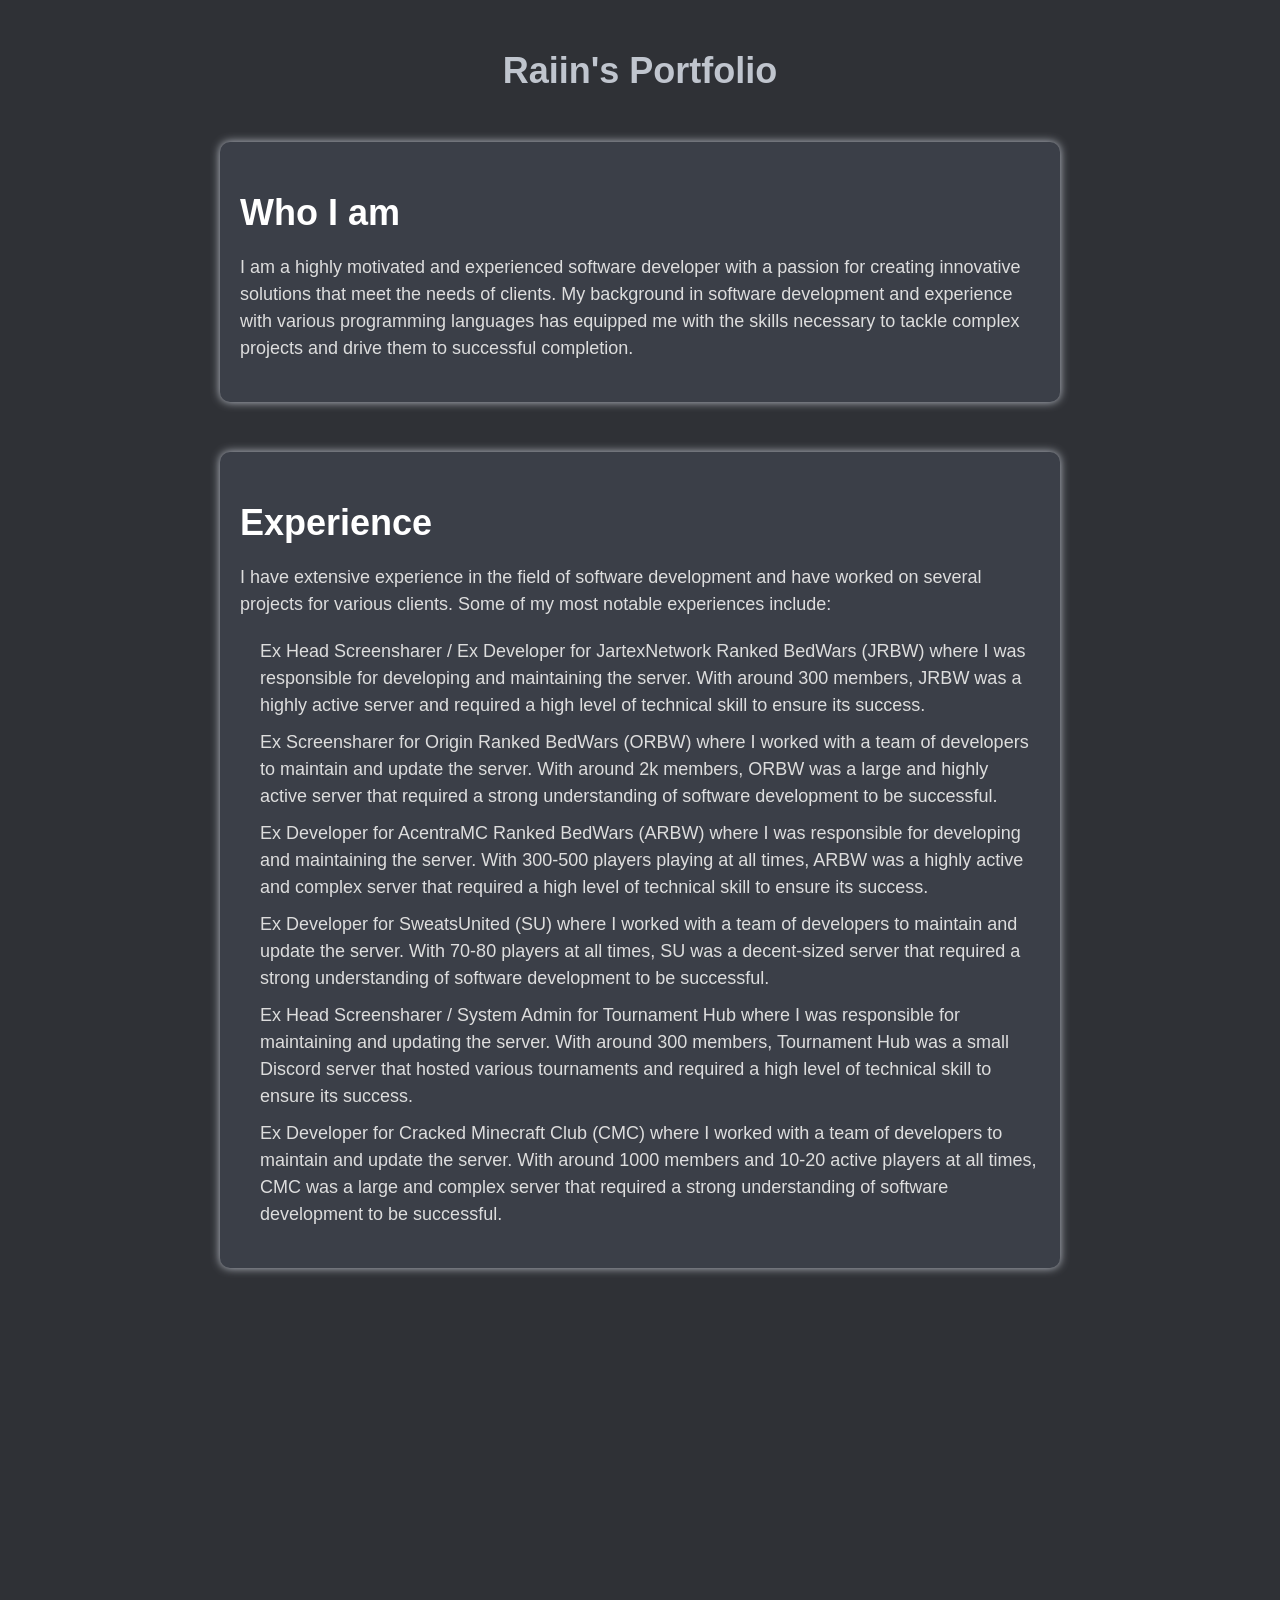
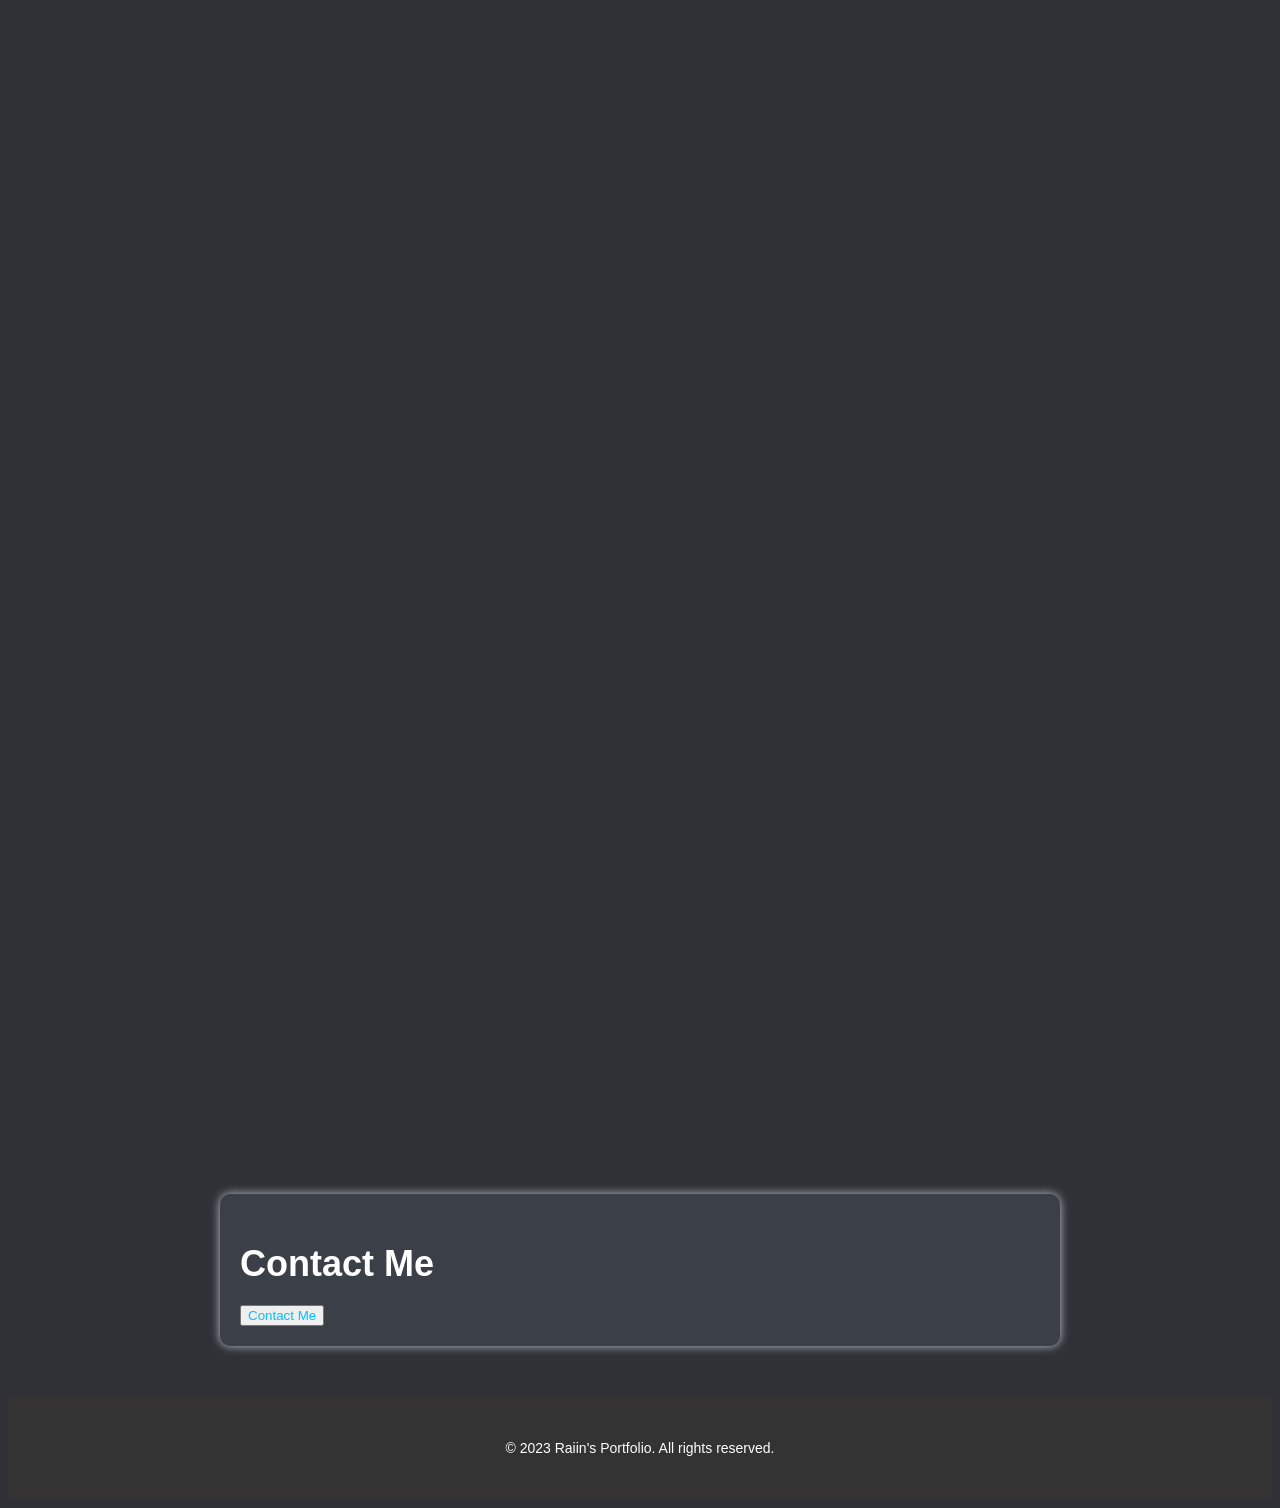
<file: index.html>
<!DOCTYPE html>
<html>
  <head>
    <meta charset="UTF-8">
    <title>Raiin's Portfolio</title>
    <link rel="stylesheet" type="text/css" href="style.css">
    <script src="dortIsAQT.js"></script>
  </head>
  <body>
    <header>
      <h1>Raiin's Portfolio</h1>
    </header>
    <main>
      <section id="about">
        <h2>Who I am</h2>
        <p>I am a highly motivated and experienced software developer with a passion for creating innovative solutions that meet the needs of clients. My background in software development and experience with various programming languages has equipped me with the skills necessary to tackle complex projects and drive them to successful completion.</p>
      </section>
      <section id="experience">
        <h2>Experience</h2>
        <p>I have extensive experience in the field of software development and have worked on several projects for various clients. Some of my most notable experiences include:</p>
        <ul>
          <li>Ex Head Screensharer / Ex Developer for JartexNetwork Ranked BedWars (JRBW) where I was responsible for developing and maintaining the server. With around 300 members, JRBW was a highly active server and required a high level of technical skill to ensure its success.</li>
          <li>Ex Screensharer for Origin Ranked BedWars (ORBW) where I worked with a team of developers to maintain and update the server. With around 2k members, ORBW was a large and highly active server that required a strong understanding of software development to be successful.</li>
          <li>Ex Developer for AcentraMC Ranked BedWars (ARBW) where I was responsible for developing and maintaining the server. With 300-500 players playing at all times, ARBW was a highly active and complex server that required a high level of technical skill to ensure its success.</li>
          <li>Ex Developer for SweatsUnited (SU) where I worked with a team of developers to maintain and update the server. With 70-80 players at all times, SU was a decent-sized server that required a strong understanding of software development to be successful.</li>
          <li>Ex Head Screensharer / System Admin for Tournament Hub where I was responsible for maintaining and updating the server. With around 300 members, Tournament Hub was a small Discord server that hosted various tournaments and required a high level of technical skill to ensure its success.</li>
          <li>Ex Developer for Cracked Minecraft Club (CMC) where I worked with a team of developers to maintain and update the server. With around 1000 members and 10-20 active players at all times, CMC was a large and complex server that required a strong understanding of software development to be successful.</li>
        </ul>
      </section>
      <section id="skills">
        <h2>Skills</h2>
        <p>In addition to my experience, I have a strong set of technical skills that I have honed over the years. Some of my most notable skills include:</p>
        <ul>
          <li>Bash</li>
          <li>JavaScript</li>
          <li>TypeScript</li>
          <li>Python</li>
          <li>Java</li>
          <li>HTML</li>
          <li>CSS</li>
          <li>PHP</li>
  </ul>
  <p>
    Extensive education in software development, including passing several very expensive and difficult development exams.
  </p>
  <p>
    Experience with web development for MistyMC and AcentraMC.
  </p>
<section id="projects">
        <h2>Projects</h2>
        <p>I have worked on several interesting projects throughout my career as a software developer. Some of my most notable projects include:</p>
        <ul>
          <li>Development of a custom plugin for JartexNetwork Ranked BedWars (JRBW) that allowed players to customize their in-game experience and create unique game modes. This project required extensive knowledge of Java and JavaScript.</li>
          <li>Development of a custom game mode for Origin Ranked BedWars (ORBW) that combined elements of strategy and skill. This project required a strong understanding of game development and programming.</li>
          <li>Creation of a custom website for AcentraMC Ranked BedWars (ARBW) that provided information about the server and allowed players to connect and join games. This project required extensive knowledge of web development and design.</li>
          <li>Development of a custom Discord bot for Tournament Hub that allowed members to sign up for tournaments, view tournament schedules, and receive updates about tournament results. This project required a strong understanding of API development and integration.</li>
          <li>Creation of a custom website for Cracked Minecraft Club (CMC) that provided information about the server, allowed members to connect and join games, and provided a platform for members to engage with each other. This project required extensive knowledge of web development and design.</li>
        </ul>
      </section>
    </main>
<section id="contact">
      <h2>Contact Me</h2>
        <button><a href="/contactme">Contact Me</a></button>
      </section>
    <footer>
      <p>&copy; 2023 Raiin's Portfolio. All rights reserved.</p>
    </footer>
    </main>
  </body>
</html>
</file>
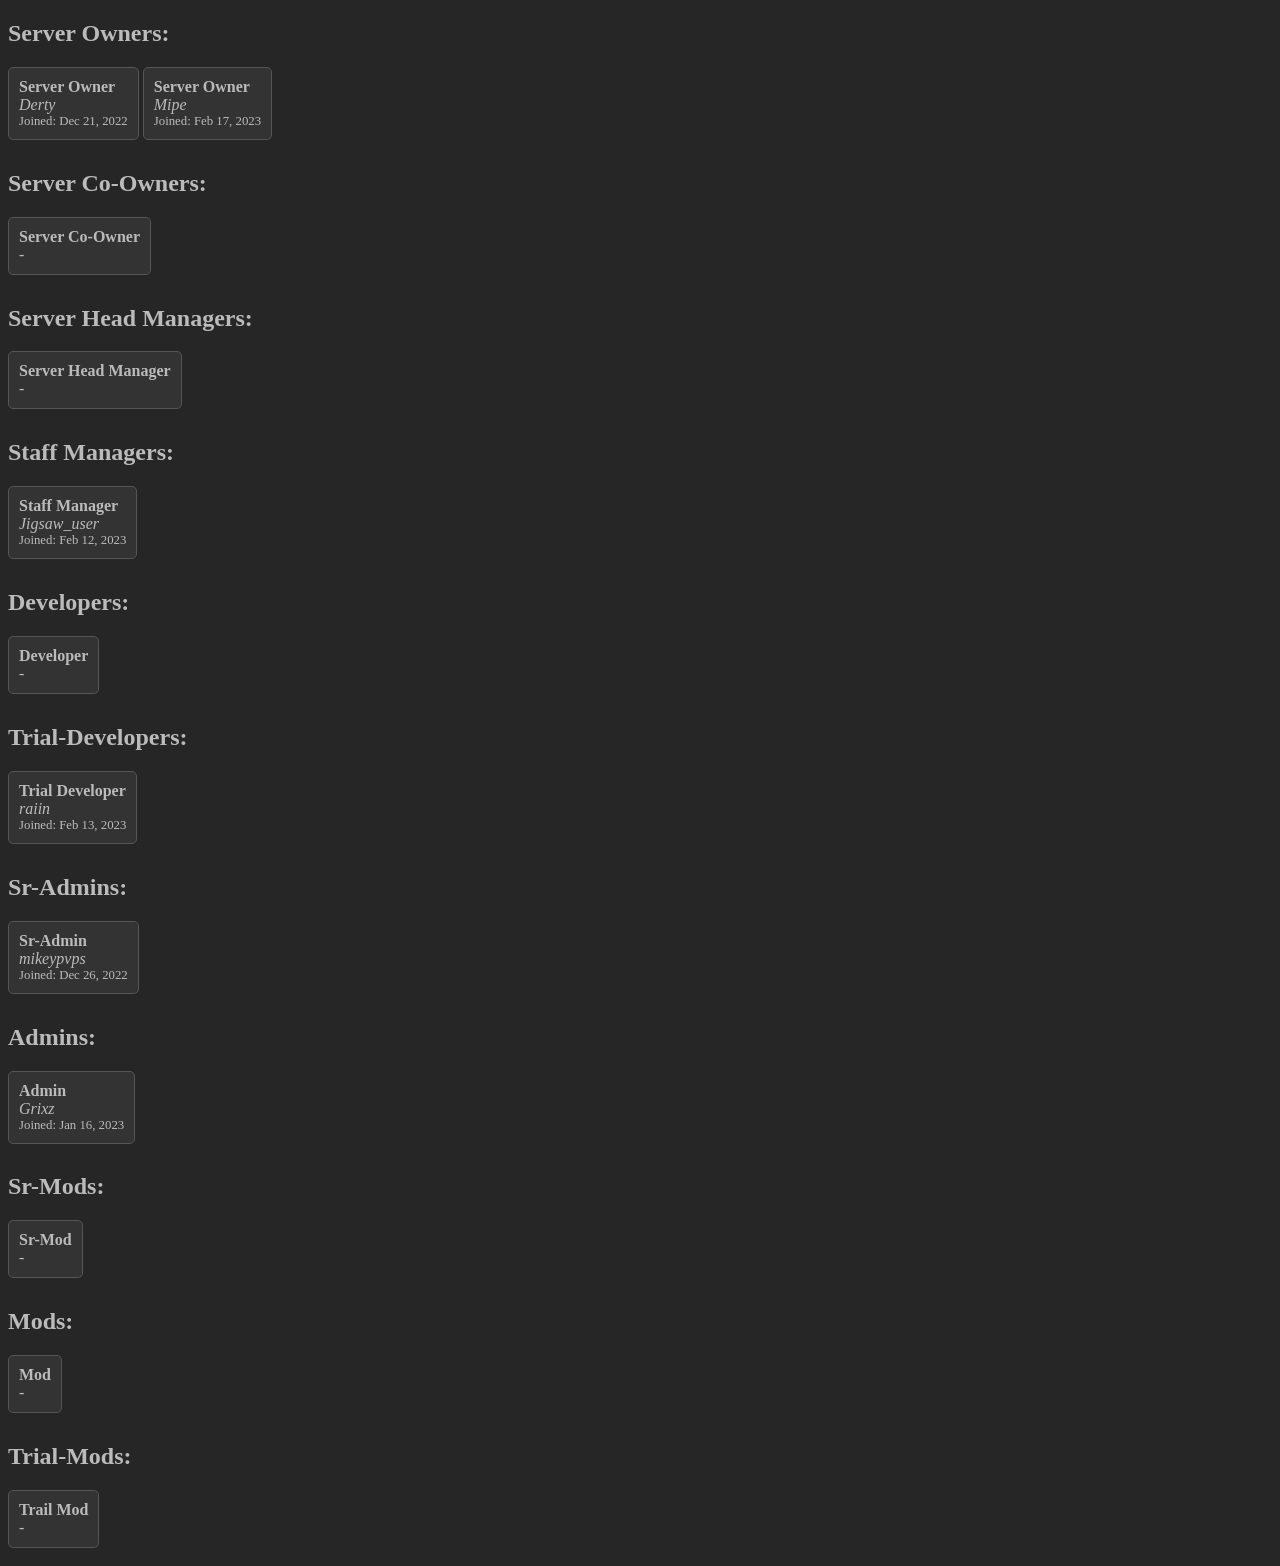
<file: velony-showcase/stafflist/index.html>
<!DOCTYPE html>
<html>
  <head>
    <title>Staff Members</title>
    <link rel="stylesheet" href="style.css"> 
  </head>
  <body>
    <h2>Server Owners:</h2>
    <div class="staff-member">
      <div class="staff-member__position">Server Owner</div>
      <div class="staff-member__name">Derty</div>
      <div class="staff-member__date">Joined: Dec 21, 2022</div>
    </div>
    <div class="staff-member">
      <div class="staff-member__position">Server Owner</div>
      <div class="staff-member__name">Mipe</div>
      <div class="staff-member__date">Joined: Feb 17, 2023</div>
    </div>

    <h2>Server Co-Owners:</h2>
    <div class="staff-member">
      <div class="staff-member__position">Server Co-Owner</div>
      <div class="staff-member__name">-</div>
      <div class="staff-member__date"></div>
    </div>

    <h2>Server Head Managers:</h2>
    <div class="staff-member">
      <div class="staff-member__position">Server Head Manager</div>
      <div class="staff-member__name">-</div>
      <div class="staff-member__date"></div>
    </div>

    <h2>Staff Managers:</h2>
    <div class="staff-member">
      <div class="staff-member__position">Staff Manager</div>
      <div class="staff-member__name">Jigsaw_user</div>
      <div class="staff-member__date">Joined: Feb 12, 2023</div>
    </div>

    <h2>Developers:</h2>
    <div class="staff-member">
      <div class="staff-member__position">Developer</div>
      <div class="staff-member__name">-</div>
      <div class="staff-member__date"></div>
    </div>

    <h2>Trial-Developers:</h2>
    <div class="staff-member">
      <div class="staff-member__position">Trial Developer</div>
      <div class="staff-member__name">raiin</div>
      <div class="staff-member__date">Joined: Feb 13, 2023</div>
    </div>

    <h2>Sr-Admins:</h2>
    <div class="staff-member">
      <div class="staff-member__position">Sr-Admin</div>
      <div class="staff-member__name">mikeypvps</div>
      <div class="staff-member__date">Joined: Dec 26, 2022</div>
    </div>   

    <h2>Admins:</h2>
    <div class="staff-member">
      <div class="staff-member__position">Admin</div>
      <div class="staff-member__name">Grixz</div>
      <div class="staff-member__date">Joined: Jan 16, 2023</div>
    </div>  

    <h2>Sr-Mods:</h2>
    <div class="staff-member">
      <div class="staff-member__position">Sr-Mod</div>
      <div class="staff-member__name">-</div>
      <div class="staff-member__date"></div>
    </div>  

    <h2>Mods:</h2>
    <div class="staff-member">
      <div class="staff-member__position">Mod</div>
      <div class="staff-member__name">-</div>
      <div class="staff-member__date"></div>
    </div> 

    <h2>Trial-Mods:</h2>
    <div class="staff-member">
      <div class="staff-member__position">Trail Mod</div>
      <div class="staff-member__name">-</div>
      <div class="staff-member__date"></div>
    </div> 

  </body>
</html>
</file>
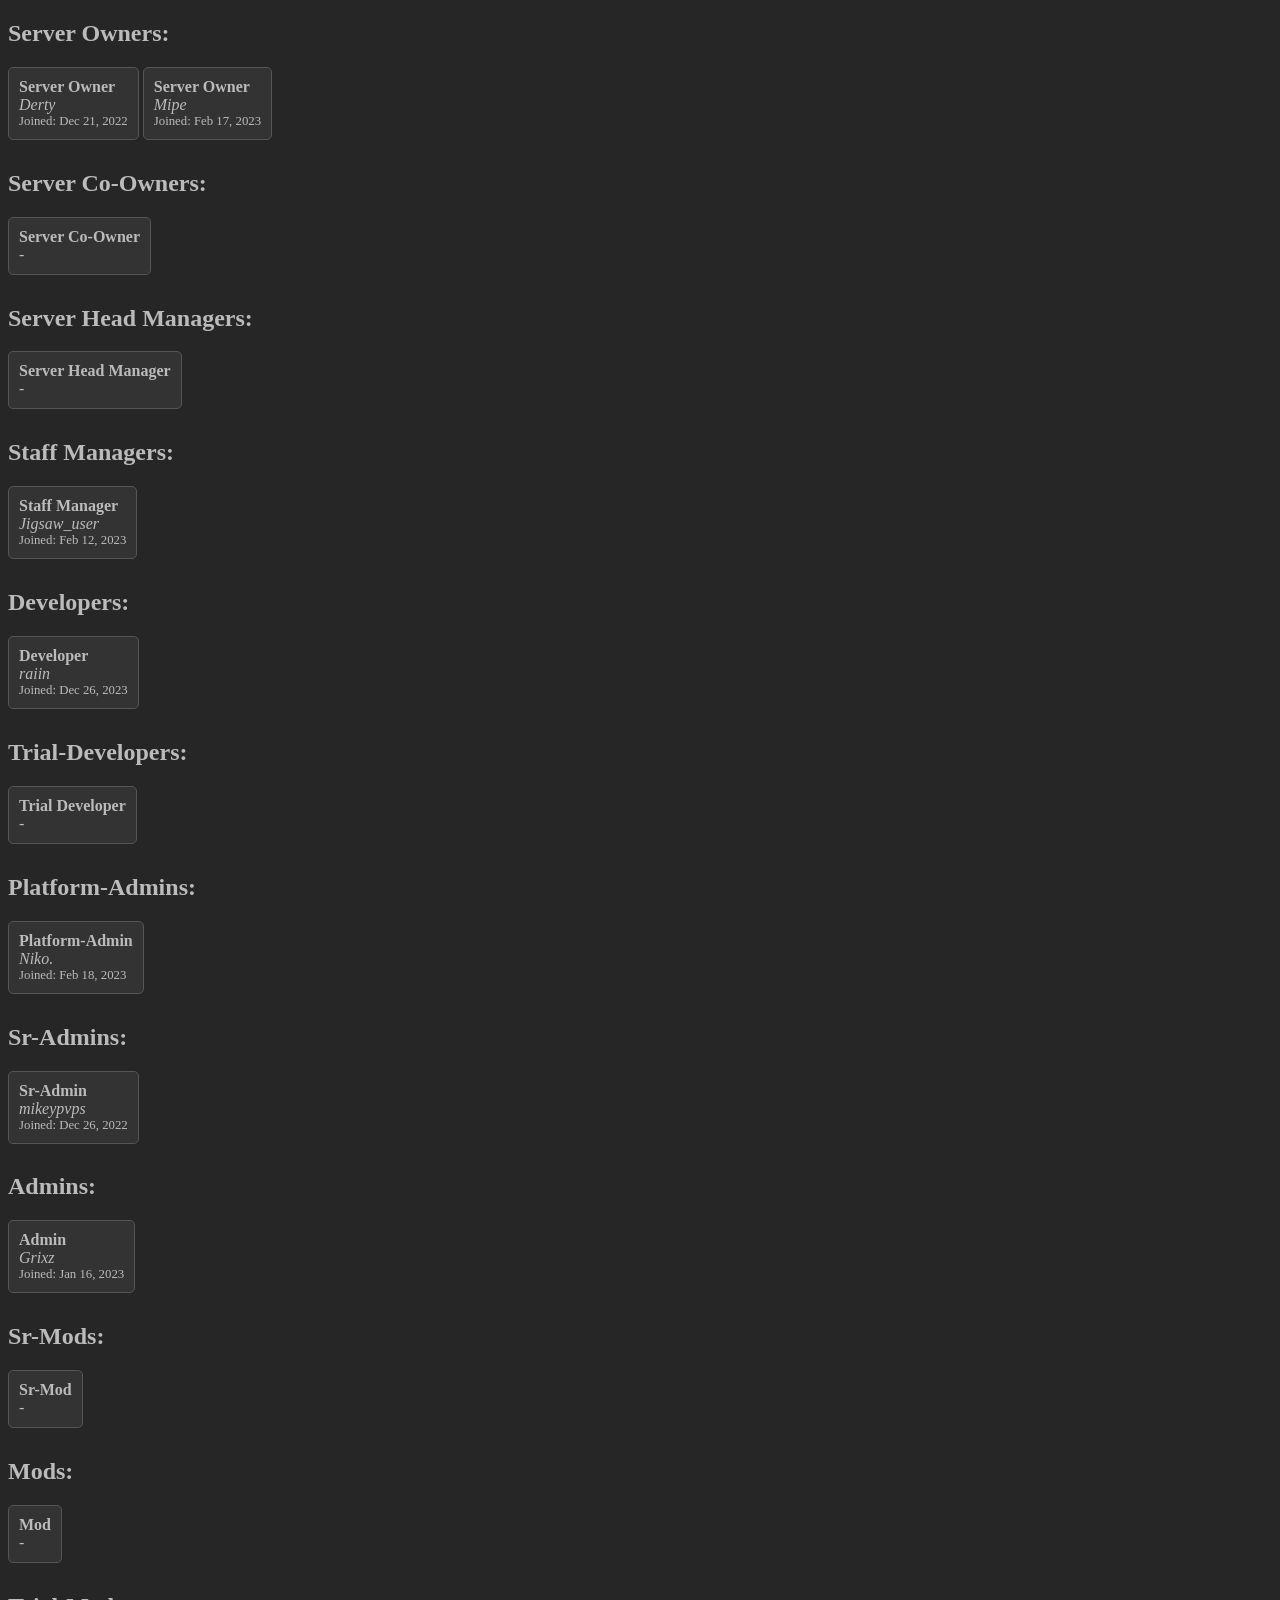
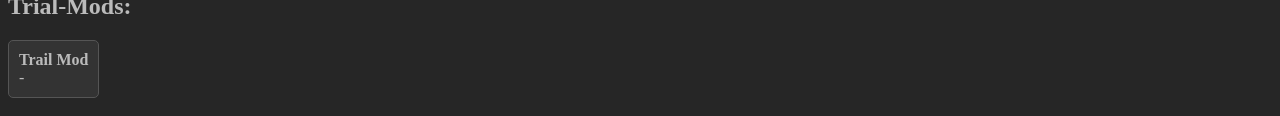
<file: velony/stafflist/index.html>
<!DOCTYPE html>
<html>
  <head>
    <title>Staff Members</title>
    <link rel="stylesheet" href="style.css"> 
  </head>
  <body>
    <h2>Server Owners:</h2>
    <div class="staff-member">
      <div class="staff-member__position">Server Owner</div>
      <div class="staff-member__name">Derty</div>
      <div class="staff-member__date">Joined: Dec 21, 2022</div>
    </div>
    <div class="staff-member">
      <div class="staff-member__position">Server Owner</div>
      <div class="staff-member__name">Mipe</div>
      <div class="staff-member__date">Joined: Feb 17, 2023</div>
    </div>

    <h2>Server Co-Owners:</h2>
    <div class="staff-member">
      <div class="staff-member__position">Server Co-Owner</div>
      <div class="staff-member__name">-</div>
      <div class="staff-member__date"></div>
    </div>

    <h2>Server Head Managers:</h2>
    <div class="staff-member">
      <div class="staff-member__position">Server Head Manager</div>
      <div class="staff-member__name">-</div>
      <div class="staff-member__date"></div>
    </div>

    <h2>Staff Managers:</h2>
    <div class="staff-member">
      <div class="staff-member__position">Staff Manager</div>
      <div class="staff-member__name">Jigsaw_user</div>
      <div class="staff-member__date">Joined: Feb 12, 2023</div>
    </div>

    <h2>Developers:</h2>
    <div class="staff-member">
      <div class="staff-member__position">Developer</div>
      <div class="staff-member__name">raiin</div>
      <div class="staff-member__date">Joined: Dec 26, 2023</div>
    </div>

    <h2>Trial-Developers:</h2>
    <div class="staff-member">
      <div class="staff-member__position">Trial Developer</div>
      <div class="staff-member__name">-</div>
      <div class="staff-member__date"></div>
    </div>

        <h2>Platform-Admins:</h2>
    <div class="staff-member">
      <div class="staff-member__position">Platform-Admin</div>
      <div class="staff-member__name">Niko.</div>
      <div class="staff-member__date">Joined: Feb 18, 2023</div>
    </div> 
    
    <h2>Sr-Admins:</h2>
    <div class="staff-member">
      <div class="staff-member__position">Sr-Admin</div>
      <div class="staff-member__name">mikeypvps</div>
      <div class="staff-member__date">Joined: Dec 26, 2022</div>
    </div>   

    <h2>Admins:</h2>
    <div class="staff-member">
      <div class="staff-member__position">Admin</div>
      <div class="staff-member__name">Grixz</div>
      <div class="staff-member__date">Joined: Jan 16, 2023</div>
    </div>  

    <h2>Sr-Mods:</h2>
    <div class="staff-member">
      <div class="staff-member__position">Sr-Mod</div>
      <div class="staff-member__name">-</div>
      <div class="staff-member__date"></div>
    </div>  

    <h2>Mods:</h2>
    <div class="staff-member">
      <div class="staff-member__position">Mod</div>
      <div class="staff-member__name">-</div>
      <div class="staff-member__date"></div>
    </div> 

    <h2>Trial-Mods:</h2>
    <div class="staff-member">
      <div class="staff-member__position">Trail Mod</div>
      <div class="staff-member__name">-</div>
      <div class="staff-member__date"></div>
    </div> 

  </body>
</html>
</file>
<file: style.css>
body {
  background-color: #2f3136;
  color: #c0c5ce;
  font-family: sans-serif;
  animation: fadeIn 1s ease-in-out;
}

@keyframes fadeIn {
  from {
    opacity: 0;
  }
  to {
    opacity: 1;
  }
}

header h1 {
  text-align: center;
  font-size: 36px;
  margin: 50px 0;
  animation: fadeIn 1s ease-in-out;
}

section {
  max-width: 800px;
  margin: 50px auto;
  padding: 20px;
  background-color: #3b3f48;
  border-radius: 10px;
  box-shadow: 0px 0px 10px #c0c5ce;
  animation: fadeIn 1s ease-in-out;
}

section h2 {
  font-size: 24px;
  margin-bottom: 20px;
  animation: fadeIn 1s ease-in-out;
}

section p, section ul {
  font-size: 18px;
  line-height: 1.5;
  margin-bottom: 20px;
  animation: fadeIn 1s ease-in-out;
}

section ul li {
  margin-left: 20px;
  animation: fadeIn 1s ease-in-out;
}
section h2 {
  font-size: 36px;
  color: #fff;
  margin-bottom: 20px;
}

section p {
  font-size: 18px;
  color: #ddd;
  line-height: 1.5;
  margin-bottom: 20px;
}

section ul {
  list-style: none;
  padding: 0;
}

section li {
  font-size: 18px;
  color: #ddd;
  margin-bottom: 10px;
}

#projects li:before {
  content: "✔️";
  color: #00bfff;
  font-size: 20px;
  margin-right: 10px;
}

footer {
  background-color: #333;
  color: #fff;
  font-size: 14px;
  text-align: center;
  padding: 30px 0;
}

a {
  color: #00bfff;
  text-decoration: none;
  transition: all 0.3s ease-in-out;
}

a:hover {
  color: #fff;
}

@media (max-width: 767px) {
  header h1 {
    font-size: 28px;
  }

  section h2 {
    font-size: 28px;
  }

  section p {
    font-size: 16px;
  }

  section li {
    font-size: 16px;
  }
  button {
  padding: 10px 20px;
  background-color: #;
  color:#333;
  border-radius: 5px;
  border: 1px solid #333;
  font-size: 16px;
  cursor: pointer;
  transition: all 0.3s;
}

button:hover {
  background-color: #333;
  color: #333;
  border-color: #333;
}
}
</file>
<file: velony-showcase/stafflist/style.css>
/* Set the background color of the page to a dark gray */
body {
    background-color: #262626;
  }
  
  /* Style the staff member boxes */
  .staff-member {
    background-color: #333333;
    border: 1px solid #555555;
    border-radius: 5px;
    margin-bottom: 10px;
    padding: 10px;
    display: inline-block;
  }
  
  /* Set the font color of the staff member details to a light gray */
  .staff-member__position,
  .staff-member__name,
  .staff-member__date {
    color: #bbbbbb;
  }
  
  /* Style the position detail */
  .staff-member__position {
    font-weight: bold;
  }
  
  /* Style the name detail */
  .staff-member__name {
    font-style: italic;
  }
  
  /* Style the date detail */
  .staff-member__date {
    font-size: 0.8em;
  }
  
  /* Set the font color of the section headers to a light gray */
  h2 {
    color: #bbbbbb;
  }
</file>
<file: velony/stafflist/style.css>
/* Set the background color of the page to a dark gray */
body {
    background-color: #262626;
  }
  
  /* Style the staff member boxes */
  .staff-member {
    background-color: #333333;
    border: 1px solid #555555;
    border-radius: 5px;
    margin-bottom: 10px;
    padding: 10px;
    display: inline-block;
  }
  
  /* Set the font color of the staff member details to a light gray */
  .staff-member__position,
  .staff-member__name,
  .staff-member__date {
    color: #bbbbbb;
  }
  
  /* Style the position detail */
  .staff-member__position {
    font-weight: bold;
  }
  
  /* Style the name detail */
  .staff-member__name {
    font-style: italic;
  }
  
  /* Style the date detail */
  .staff-member__date {
    font-size: 0.8em;
  }
  
  /* Set the font color of the section headers to a light gray */
  h2 {
    color: #bbbbbb;
  }
</file>
